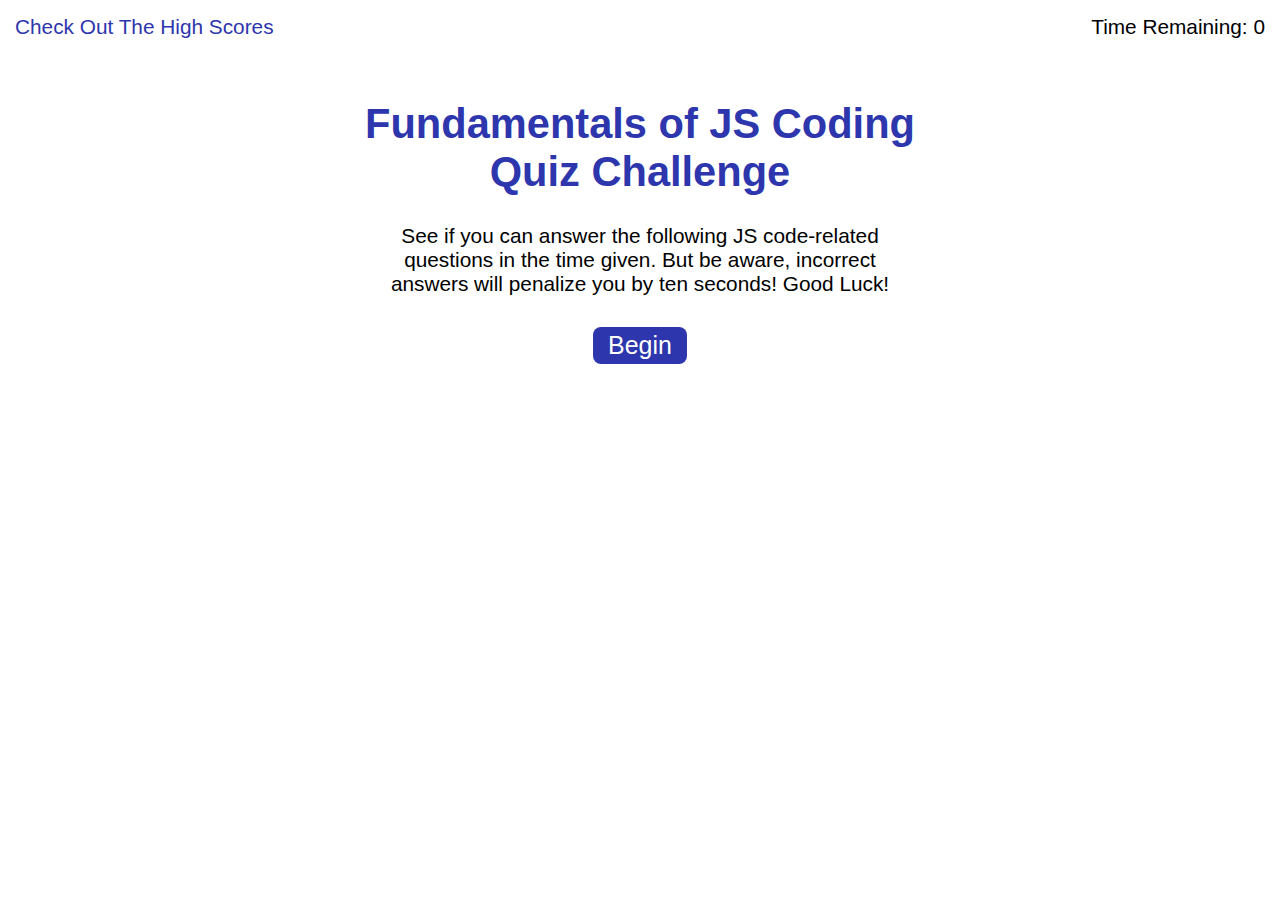
<file: index.html>
<!DOCTYPE html>
<html lang="en">
  <head>
    <meta charset="UTF-8" />
    <meta name="viewport" content="width=device-width, initial-scale=1.0" />
    <meta http-equiv="X-UA-Compatible" content="ie=edge" />
    <title>Fundamental of JS Quiz</title>
    <link rel="stylesheet" href="./assets/css/style.css" />
  </head>

  <body>
    <div class="scores"><a href="high_scores.html">Check Out The High Scores</a></div>
    <div class="timer">Time Remaining: <span id="timer">0</span></div>
    <div class="intro">
      <div id="opening-screen" class="start">
        <h1>Fundamentals of JS Coding Quiz Challenge</h1>
        <p>
            See if you can answer the following JS code-related questions in the time given. 
            But be aware, incorrect answers will penalize you by ten seconds! Good Luck!
        </p>
        <button id="begin">Begin</button>
      </div>

      <div id="quiz-questions" class="hide">
        <h2 id="question-title"></h2>
        <div id="multiple-choices" class="choices"></div>
      </div>

      <div id="end-screen" class="hide">
        <h2>You're Finished!</h2>
        <p>Your final score is <span id="final-score"></span>.</p>
        <p>Enter initials: <input type="text" id="enter-initials" max="4" />
          <button id="submit-initials">Submit</button></p>
      </div>

      <div id="feedback" class="feedback hide"></div>
    </div>

    <script src="./assets/js/question_bank.js"></script>
    <script src="./assets/js/logic.js"></script>
  </body>
</html>
</file>
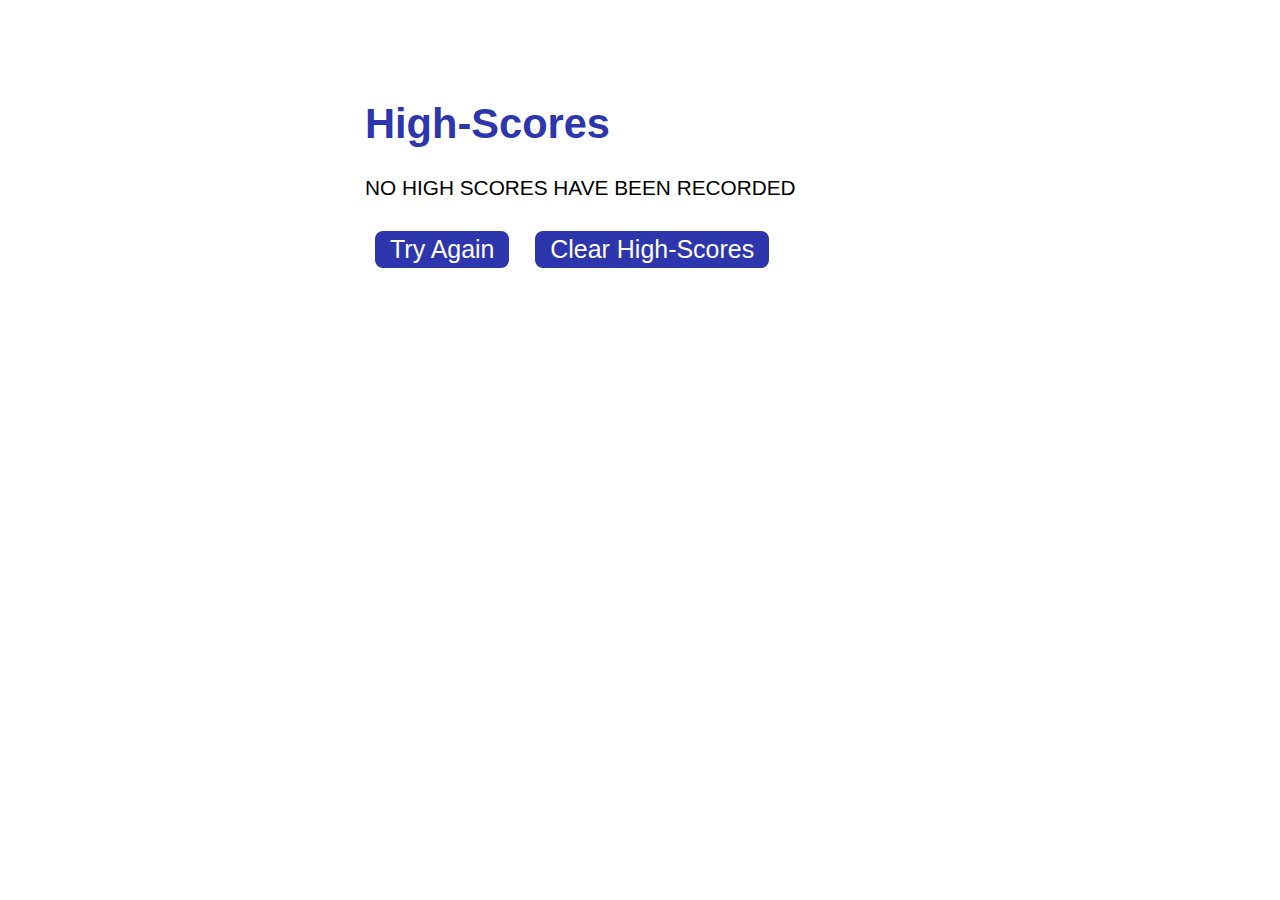
<file: high_scores.html>
<!DOCTYPE html>
<html lang="en">
    <head>
        <meta charset="UTF-8">
        <meta http-equiv="X-UA-Compatible" content="IE=edge">
        <meta name="viewport" content="width=device-width, initial-scale=1.0">
        <title>High-Scores</title>
        <link rel="stylesheet" href="./assets/css/style.css" />
    </head>

    <body>
        <div class="intro">
            <h1>High-Scores</h1>
            <ol id="highscores"></ol>
            <a href="index.html"><button>Try Again</button></a>
            <button id="clear">Clear High-Scores</button>
        </div>

        <script src="./assets/js/score.js"></script>
    </body>
</html>
</file>
<file: assets/css/style.css>
body {
    font-family: Arial, Helvetica, sans-serif;
    font-size: 130%;
}

.scores {
  position: absolute;
  top: 15px;
  left: 15px;
}

a {
  color: #2d36ac;
  text-decoration: none;
  transition: color 0.3s;
}

a:hover {
  color: #4c689c;
}

.timer {
  position: absolute;
  top: 15px;
  right: 15px;
}

.intro {
  margin: 100px auto 0 auto;
  max-width:550px;
}

.start {
  text-align: center;
}

h1 {
  color: #2d36ac;
}

button {
    display: inline-block;
    margin: 10px;
    cursor: pointer;
    font-size: 120%;
    background-color: #2d36ac;
    border-radius: 8px;
    padding: 4px 15px;
    color: white;
    border: 0;
    transition: background-color 0.3s;
  }

  button:hover {
    background-color: #7083a5;
  }

  .choices button {
      display: block;
  }

  input[type="text"] {
      font-size: 120%;
  }

  ol {
    padding-left: 0px;
    max-height: 400px;
    overflow: auto;
  }

  li {
    padding: 5px;
    list-style: decimal inside none;
  }

  li:nth-child(odd) {
    background-color: #f3edfc;
  }
  
  .hide {
    display: none;
  }
    
  .feedback {
    font-style: normal;
    font-size: 100%;
    margin-top: 25px;
    padding-top: 10px;
    color: black;
    border-top: 2px solid #ccc;
  }
</file>
